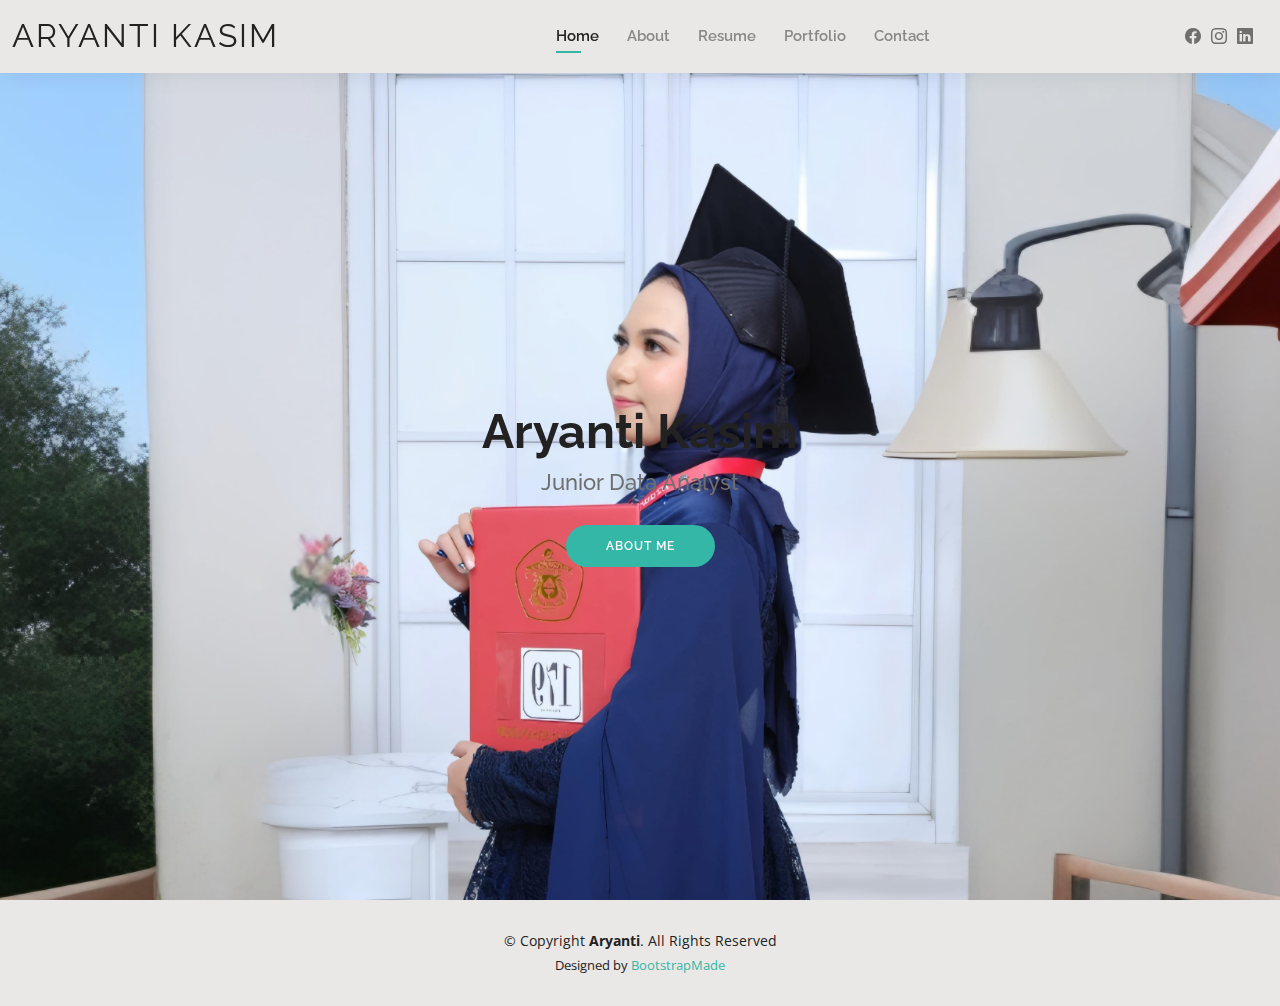
<file: index.html>
<!DOCTYPE html>
<html lang="en">

<head>
  <meta charset="utf-8">
  <meta content="width=device-width, initial-scale=1.0" name="viewport">

  <title>Aryanti Kasim - Index</title>
  <meta content="website portfolio aryanti kasim" name="description">
  <meta content="portfolio" name="keywords">

  <!-- Favicons -->
  <link href="assets/img/favicon.png" rel="icon">
  <link href="assets/img/apple-touch-icon.png" rel="apple-touch-icon">

  <!-- Google Fonts -->
  <link href="https://fonts.googleapis.com/css?family=Open+Sans:300,300i,400,400i,600,600i,700,700i|Raleway:300,300i,400,400i,500,500i,600,600i,700,700i|Poppins:300,300i,400,400i,500,500i,600,600i,700,700i" rel="stylesheet">

  <!-- Vendor CSS Files -->
  <link href="assets/vendor/aos/aos.css" rel="stylesheet">
  <link href="assets/vendor/bootstrap/css/bootstrap.min.css" rel="stylesheet">
  <link href="assets/vendor/bootstrap-icons/bootstrap-icons.css" rel="stylesheet">
  <link href="assets/vendor/boxicons/css/boxicons.min.css" rel="stylesheet">
  <link href="assets/vendor/glightbox/css/glightbox.min.css" rel="stylesheet">
  <link href="assets/vendor/swiper/swiper-bundle.min.css" rel="stylesheet">

  <!-- Template Main CSS File -->
  <link href="assets/css/style.css" rel="stylesheet">

  <!-- =======================================================
  * Template Name: Kelly
  * Template URL: https://bootstrapmade.com/kelly-free-bootstrap-cv-resume-html-template/
  * Updated: Mar 17 2024 with Bootstrap v5.3.3
  * Author: BootstrapMade.com
  * License: https://bootstrapmade.com/license/
  ======================================================== -->
</head>

<body>

  <!-- ======= Header ======= -->
  <header id="header" class="fixed-top">
    <div class="container-fluid d-flex justify-content-between align-items-center">

      <h1 class="logo me-auto me-lg-0"><a href="index.html">Aryanti Kasim</a></h1>
      <!-- Uncomment below if you prefer to use an image logo -->
      <!-- <a href="index.html" class="logo"><img src="assets/img/logo.png" alt="" class="img-fluid"></a>-->

      <nav id="navbar" class="navbar order-last order-lg-0">
        <ul>
          <li><a class="active" href="index.html">Home</a></li>
          <li><a href="about.html">About</a></li>
          <li><a href="resume.html">Resume</a></li>
          <li><a href="portfolio.html">Portfolio</a></li>
          <li><a href="contact.html">Contact</a></li>
        </ul>
        <i class="bi bi-list mobile-nav-toggle"></i>
      </nav><!-- .navbar -->

      <div class="header-social-links">
        <a href="https://www.facebook.com/AuroraAryanti" class="facebook"><i class="bi bi-facebook"></i></a>
        <a href="https://www.instagram.com/aryakasgaf_/" class="instagram"><i class="bi bi-instagram"></i></a>
        <a href="https://www.linkedin.com/in/aryantikasim/" class="linkedin"><i class="bi bi-linkedin"></i></i></a>
      </div>

    </div>

  </header><!-- End Header -->

  <!-- ======= Hero Section ======= -->
  <section id="hero" class="d-flex align-items-center">
    <div class="container d-flex flex-column align-items-center" data-aos="zoom-in" data-aos-delay="100">
      <h1>Aryanti Kasim</h1>
      <h2>Junior Data Analyst</h2>
      <a href="about.html" class="btn-about">About Me</a>
    </div>
  </section><!-- End Hero -->

  <!-- ======= Footer ======= -->
  <footer id="footer">
    <div class="container">
      <div class="copyright">
        &copy; Copyright <strong><span>Aryanti</span></strong>. All Rights Reserved
      </div>
      <div class="credits">
        <!-- All the links in the footer should remain intact. -->
        <!-- You can delete the links only if you purchased the pro version. -->
        <!-- Licensing information: https://bootstrapmade.com/license/ -->
        <!-- Purchase the pro version with working PHP/AJAX contact form: https://bootstrapmade.com/kelly-free-bootstrap-cv-resume-html-template/ -->
        Designed by <a href="https://bootstrapmade.com/">BootstrapMade</a>
      </div>
    </div>
  </footer><!-- End  Footer -->

  <div id="preloader"></div>
  <a href="#" class="back-to-top d-flex align-items-center justify-content-center"><i class="bi bi-arrow-up-short"></i></a>

  <!-- Vendor JS Files -->
  <script src="assets/vendor/purecounter/purecounter_vanilla.js"></script>
  <script src="assets/vendor/aos/aos.js"></script>
  <script src="assets/vendor/bootstrap/js/bootstrap.bundle.min.js"></script>
  <script src="assets/vendor/glightbox/js/glightbox.min.js"></script>
  <script src="assets/vendor/isotope-layout/isotope.pkgd.min.js"></script>
  <script src="assets/vendor/swiper/swiper-bundle.min.js"></script>
  <script src="assets/vendor/waypoints/noframework.waypoints.js"></script>
  <script src="assets/vendor/php-email-form/validate.js"></script>

  <!-- Template Main JS File -->
  <script src="assets/js/main.js"></script>

</body>

</html>
</file>
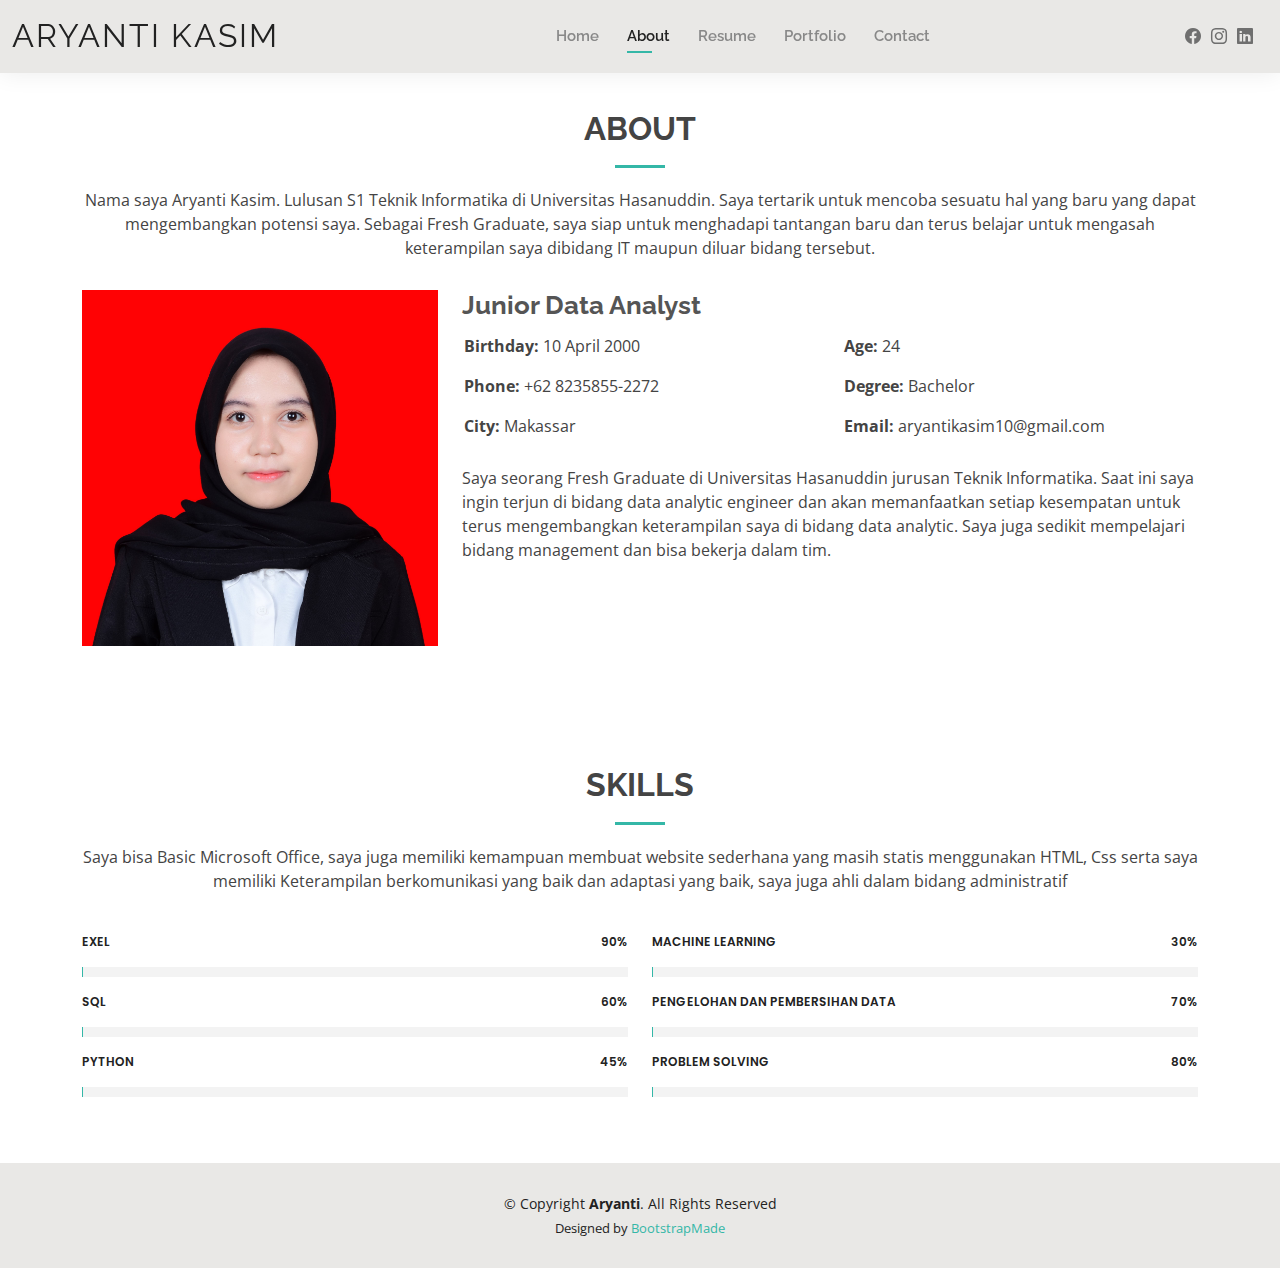
<file: about.html>
<!DOCTYPE html>
<html lang="en">

<head>
  <meta charset="utf-8">
  <meta content="width=device-width, initial-scale=1.0" name="viewport">

  <title>About - Aryanti Kasim</title>
  <meta content="" name="description">
  <meta content="" name="keywords">

  <!-- Favicons -->
  <link href="assets/img/favicon.png" rel="icon">
  <link href="assets/img/apple-touch-icon.png" rel="apple-touch-icon">

  <!-- Google Fonts -->
  <link href="https://fonts.googleapis.com/css?family=Open+Sans:300,300i,400,400i,600,600i,700,700i|Raleway:300,300i,400,400i,500,500i,600,600i,700,700i|Poppins:300,300i,400,400i,500,500i,600,600i,700,700i" rel="stylesheet">

  <!-- Vendor CSS Files -->
  <link href="assets/vendor/aos/aos.css" rel="stylesheet">
  <link href="assets/vendor/bootstrap/css/bootstrap.min.css" rel="stylesheet">
  <link href="assets/vendor/bootstrap-icons/bootstrap-icons.css" rel="stylesheet">
  <link href="assets/vendor/boxicons/css/boxicons.min.css" rel="stylesheet">
  <link href="assets/vendor/glightbox/css/glightbox.min.css" rel="stylesheet">
  <link href="assets/vendor/swiper/swiper-bundle.min.css" rel="stylesheet">

  <!-- Template Main CSS File -->
  <link href="assets/css/style.css" rel="stylesheet">

  <!-- =======================================================
  * Template Name: Kelly
  * Template URL: https://bootstrapmade.com/kelly-free-bootstrap-cv-resume-html-template/
  * Updated: Mar 17 2024 with Bootstrap v5.3.3
  * Author: BootstrapMade.com
  * License: https://bootstrapmade.com/license/
  ======================================================== -->
</head>

<body>

  <!-- ======= Header ======= -->
  <header id="header" class="fixed-top">
    <div class="container-fluid d-flex justify-content-between align-items-center">

      <h1 class="logo me-auto me-lg-0"><a href="index.html">Aryanti Kasim</a></h1>
      <!-- Uncomment below if you prefer to use an image logo -->
      <!-- <a href="index.html" class="logo"><img src="assets/img/logo.png" alt="" class="img-fluid"></a>-->

      <nav id="navbar" class="navbar order-last order-lg-0">
        <ul>
          <li><a href="index.html">Home</a></li>
          <li><a class="active" href="about.html">About</a></li>
          <li><a href="resume.html">Resume</a></li>
          <li><a href="portfolio.html">Portfolio</a></li>
          <li><a href="contact.html">Contact</a></li>
        </ul>
        <i class="bi bi-list mobile-nav-toggle"></i>
      </nav><!-- .navbar -->

      <div class="header-social-links">
        <a href="https://www.facebook.com/AuroraAryanti" target="_blank" class="facebook"><i class="bi bi-facebook"></i></a>
        <a href="https://www.instagram.com/aryakasgaf_/" target="_blank" class="instagram"><i class="bi bi-instagram"></i></a>
        <a href="https://www.linkedin.com/in/aryantikasim/" target="_blank" class="linkedin"><i class="bi bi-linkedin"></i></i></a>
      </div>

    </div>

  </header><!-- End Header -->

  <main id="main">

    <!-- ======= About Section ======= -->
    <section id="about" class="about">
      <div class="container" data-aos="fade-up">

        <div class="section-title">
          <h2>About</h2>
          <p> Nama saya Aryanti Kasim. Lulusan S1 Teknik
            Informatika di Universitas Hasanuddin. Saya
            tertarik untuk mencoba sesuatu hal yang baru
            yang dapat mengembangkan potensi saya.
            Sebagai Fresh Graduate, saya siap untuk
            menghadapi tantangan baru dan terus belajar
            untuk mengasah keterampilan saya dibidang
            IT maupun diluar bidang tersebut.</p>
        </div>

        <div class="row">
          <div class="col-lg-4">
            <img src="assets/img/about1.jpeg" class="img-fluid" alt="">
          </div>
          <div class="col-lg-8 pt-4 pt-lg-0 content">
            <h3>Junior Data Analyst</h3>
            <div class="row">
              <div class="col-lg-6">
                <ul>
                  <li><i class="bi bi-rounded-right"></i> <strong>Birthday:</strong> 10 April 2000</li>
                  <li><i class="bi bi-rounded-right"></i> <strong>Phone:</strong> +62 8235855-2272</li>
                  <li><i class="bi bi-rounded-right"></i> <strong>City:</strong> Makassar</li>
                </ul>
              </div>
              <div class="col-lg-6">
                <ul>
                  <li><i class="bi bi-rounded-right"></i> <strong>Age:</strong> 24</li>
                  <li><i class="bi bi-rounded-right"></i> <strong>Degree:</strong> Bachelor</li>
                  <li><i class="bi bi-rounded-right"></i> <strong>Email:</strong> aryantikasim10@gmail.com</li>
                </ul>
              </div>
            </div>
            <p>
              Saya seorang Fresh Graduate di Universitas Hasanuddin jurusan Teknik Informatika. Saat ini saya ingin terjun di bidang data analytic engineer dan akan memanfaatkan setiap kesempatan untuk terus mengembangkan keterampilan saya di bidang data analytic. Saya juga sedikit mempelajari bidang management dan bisa bekerja dalam tim.
            </p>
          </div>
        </div>

      </div>
    </section><!-- End About Section -->

    <!-- ======= Skills Section ======= -->
    <section id="skills" class="skills">
      <div class="container" data-aos="fade-up">

        <div class="section-title">
          <h2>Skills</h2>
          <p> Saya bisa Basic Microsoft Office, saya juga memiliki kemampuan membuat website sederhana yang masih statis menggunakan HTML, Css serta saya memiliki Keterampilan berkomunikasi yang baik dan adaptasi yang baik, saya juga ahli dalam bidang administratif</p>
        </div>

        <div class="row skills-content">

          <div class="col-lg-6">

            <div class="progress">
              <span class="skill">Exel <i class="val">90%</i></span>
              <div class="progress-bar-wrap">
                <div class="progress-bar" role="progressbar" aria-valuenow="90" aria-valuemin="0" aria-valuemax="100"></div>
              </div>
            </div>

            <div class="progress">
              <span class="skill">Sql <i class="val">60%</i></span>
              <div class="progress-bar-wrap">
                <div class="progress-bar" role="progressbar" aria-valuenow="60" aria-valuemin="0" aria-valuemax="100"></div>
              </div>
            </div>
            
            <div class="progress">
              <span class="skill">python <i class="val">45%</i></span>
              <div class="progress-bar-wrap">
                <div class="progress-bar" role="progressbar" aria-valuenow="45" aria-valuemin="0" aria-valuemax="100"></div>
              </div>
            </div>

          </div>

          <div class="col-lg-6">

            <div class="progress">
              <span class="skill">machine learning <i class="val">30%</i></span>
              <div class="progress-bar-wrap">
                <div class="progress-bar" role="progressbar" aria-valuenow="30" aria-valuemin="0" aria-valuemax="100"></div>
              </div>
            </div>

            <div class="progress">
              <span class="skill">Pengelohan dan Pembersihan Data <i class="val">70%</i></span>
              <div class="progress-bar-wrap">
                <div class="progress-bar" role="progressbar" aria-valuenow="70" aria-valuemin="0" aria-valuemax="100"></div>
              </div>
            </div>

            <div class="progress">
              <span class="skill">Problem Solving <i class="val">80%</i></span>
              <div class="progress-bar-wrap">
                <div class="progress-bar" role="progressbar" aria-valuenow="80" aria-valuemin="0" aria-valuemax="100"></div>
              </div>
            </div>

          </div>

        </div>

      </div>
    </section><!-- End Skills Section -->

  <!-- ======= Footer ======= -->
  <footer id="footer">
    <div class="container">
      <div class="copyright">
        &copy; Copyright <strong><span>Aryanti</span></strong>. All Rights Reserved
      </div>
      <div class="credits">
        <!-- All the links in the footer should remain intact. -->
        <!-- You can delete the links only if you purchased the pro version. -->
        <!-- Licensing information: https://bootstrapmade.com/license/ -->
        <!-- Purchase the pro version with working PHP/AJAX contact form: https://bootstrapmade.com/kelly-free-bootstrap-cv-resume-html-template/ -->
        Designed by <a href="https://bootstrapmade.com/">BootstrapMade</a>
      </div>
    </div>
  </footer><!-- End  Footer -->

  <div id="preloader"></div>
  <a href="#" class="back-to-top d-flex align-items-center justify-content-center"><i class="bi bi-arrow-up-short"></i></a>

  <!-- Vendor JS Files -->
  <script src="assets/vendor/purecounter/purecounter_vanilla.js"></script>
  <script src="assets/vendor/aos/aos.js"></script>
  <script src="assets/vendor/bootstrap/js/bootstrap.bundle.min.js"></script>
  <script src="assets/vendor/glightbox/js/glightbox.min.js"></script>
  <script src="assets/vendor/isotope-layout/isotope.pkgd.min.js"></script>
  <script src="assets/vendor/swiper/swiper-bundle.min.js"></script>
  <script src="assets/vendor/waypoints/noframework.waypoints.js"></script>
  <script src="assets/vendor/php-email-form/validate.js"></script>

  <!-- Template Main JS File -->
  <script src="assets/js/main.js"></script>

</body>

</html>
</file>
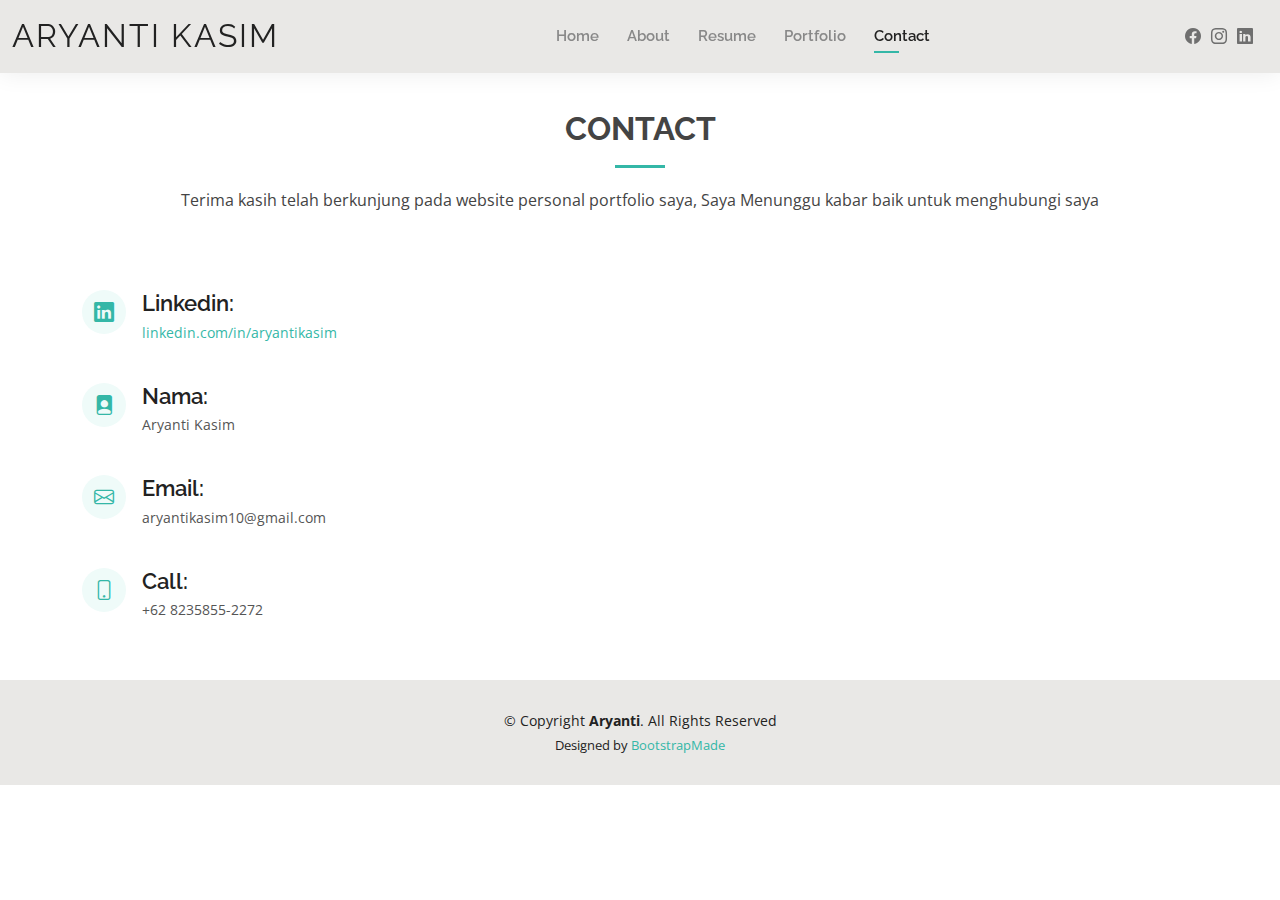
<file: contact.html>
<!DOCTYPE html>
<html lang="en">

<head>
  <meta charset="utf-8">
  <meta content="width=device-width, initial-scale=1.0" name="viewport">

  <title>Hubungi Saya</title>
  <meta content="" name="description">
  <meta content="" name="keywords">

  <!-- Favicons -->
  <link href="assets/img/favicon.png" rel="icon">
  <link href="assets/img/apple-touch-icon.png" rel="apple-touch-icon">

  <!-- Google Fonts -->
  <link href="https://fonts.googleapis.com/css?family=Open+Sans:300,300i,400,400i,600,600i,700,700i|Raleway:300,300i,400,400i,500,500i,600,600i,700,700i|Poppins:300,300i,400,400i,500,500i,600,600i,700,700i" rel="stylesheet">

  <!-- Vendor CSS Files -->
  <link href="assets/vendor/aos/aos.css" rel="stylesheet">
  <link href="assets/vendor/bootstrap/css/bootstrap.min.css" rel="stylesheet">
  <link href="assets/vendor/bootstrap-icons/bootstrap-icons.css" rel="stylesheet">
  <link href="assets/vendor/boxicons/css/boxicons.min.css" rel="stylesheet">
  <link href="assets/vendor/glightbox/css/glightbox.min.css" rel="stylesheet">
  <link href="assets/vendor/swiper/swiper-bundle.min.css" rel="stylesheet">

  <!-- Template Main CSS File -->
  <link href="assets/css/style.css" rel="stylesheet">


  <!-- =======================================================
  * Template Name: Kelly
  * Template URL: https://bootstrapmade.com/kelly-free-bootstrap-cv-resume-html-template/
  * Updated: Mar 17 2024 with Bootstrap v5.3.3
  * Author: BootstrapMade.com
  * License: https://bootstrapmade.com/license/
  ======================================================== -->
</head>

<body>

  <!-- ======= Header ======= -->
  <header id="header" class="fixed-top">
    <div class="container-fluid d-flex justify-content-between align-items-center">

      <h1 class="logo me-auto me-lg-0"><a href="index.html">Aryanti Kasim</a></h1>
      <!-- Uncomment below if you prefer to use an image logo -->
      <!-- <a href="index.html" class="logo"><img src="assets/img/logo.png" alt="" class="img-fluid"></a>-->

      <nav id="navbar" class="navbar order-last order-lg-0">
        <ul>
          <li><a href="index.html">Home</a></li>
          <li><a href="about.html">About</a></li>
          <li><a href="resume.html">Resume</a></li>
          <li><a href="portfolio.html">Portfolio</a></li>
          <li><a class="active" href="contact.html">Contact</a></li>
        </ul>
        <i class="bi bi-list mobile-nav-toggle"></i>
      </nav><!-- .navbar -->

      <div class="header-social-links">
        <a href="https://www.facebook.com/AuroraAryanti" target="_blank" class="facebook"><i class="bi bi-facebook"></i></a>
        <a href="https://www.instagram.com/aryakasgaf_/" target="_blank" class="instagram"><i class="bi bi-instagram"></i></a>
        <a href="https://www.linkedin.com/in/aryantikasim/" target="_blank" class="linkedin"><i class="bi bi-linkedin"></i></i></a>
      </div>

    </div>

  </header><!-- End Header -->

  <main id="main">

    <!-- ======= Contact Section ======= -->
    <section id="contact" class="contact">
      <div class="container" data-aos="fade-up">

        <div class="section-title">
          <h2>Contact</h2>
          <p>Terima kasih telah berkunjung pada website personal portfolio saya, Saya Menunggu kabar baik untuk menghubungi saya</p>
        </div>

        <div class="row mt-5">
          <div class="col-lg-4">
            <div class="info">
              <div class="linkedin">
                <i class="bi bi-linkedin"></i>
                <h4>Linkedin:</h4>
                <p><a href="https://www.linkedin.com/in/aryantikasim/">linkedin.com/in/aryantikasim</a></p>
              </div>


                <div class="phone">
                <i class="bi bi-file-person-fill"></i>
                <h4>Nama:</h4>
                <p> Aryanti Kasim</p>
              </div>
              

              <div class="email">
                <i class="bi bi-envelope"></i>
                <h4>Email:</h4>
                <p>aryantikasim10@gmail.com</a></p>
              </div>

              <div class="phone">
                <i class="bi bi-phone"></i>
                <h4>Call:</h4>
                <p>+62 8235855-2272</p>
              </div>

            </div>

          </div>

        </div>

      </div>
    </section><!-- End Contact Section -->

  </main><!-- End #main -->

  <!-- ======= Footer ======= -->
  <footer id="footer">
    <div class="container">
      <div class="copyright">
        &copy; Copyright <strong><span>Aryanti</span></strong>. All Rights Reserved
      </div>
      <div class="credits">
        <!-- All the links in the footer should remain intact. -->
        <!-- You can delete the links only if you purchased the pro version. -->
        <!-- Licensing information: https://bootstrapmade.com/license/ -->
        <!-- Purchase the pro version with working PHP/AJAX contact form: https://bootstrapmade.com/kelly-free-bootstrap-cv-resume-html-template/ -->
        Designed by <a href="https://bootstrapmade.com/">BootstrapMade</a>
      </div>
    </div>
  </footer><!-- End  Footer -->

  <div id="preloader"></div>
  <a href="#" class="back-to-top d-flex align-items-center justify-content-center"><i class="bi bi-arrow-up-short"></i></a>

  <!-- Vendor JS Files -->
  <script src="assets/vendor/purecounter/purecounter_vanilla.js"></script>
  <script src="assets/vendor/aos/aos.js"></script>
  <script src="assets/vendor/bootstrap/js/bootstrap.bundle.min.js"></script>
  <script src="assets/vendor/glightbox/js/glightbox.min.js"></script>
  <script src="assets/vendor/isotope-layout/isotope.pkgd.min.js"></script>
  <script src="assets/vendor/swiper/swiper-bundle.min.js"></script>
  <script src="assets/vendor/waypoints/noframework.waypoints.js"></script>
  <script src="assets/vendor/php-email-form/validate.js"></script>

  <!-- Template Main JS File -->
  <script src="assets/js/main.js"></script>

</body>

</html>
</file>
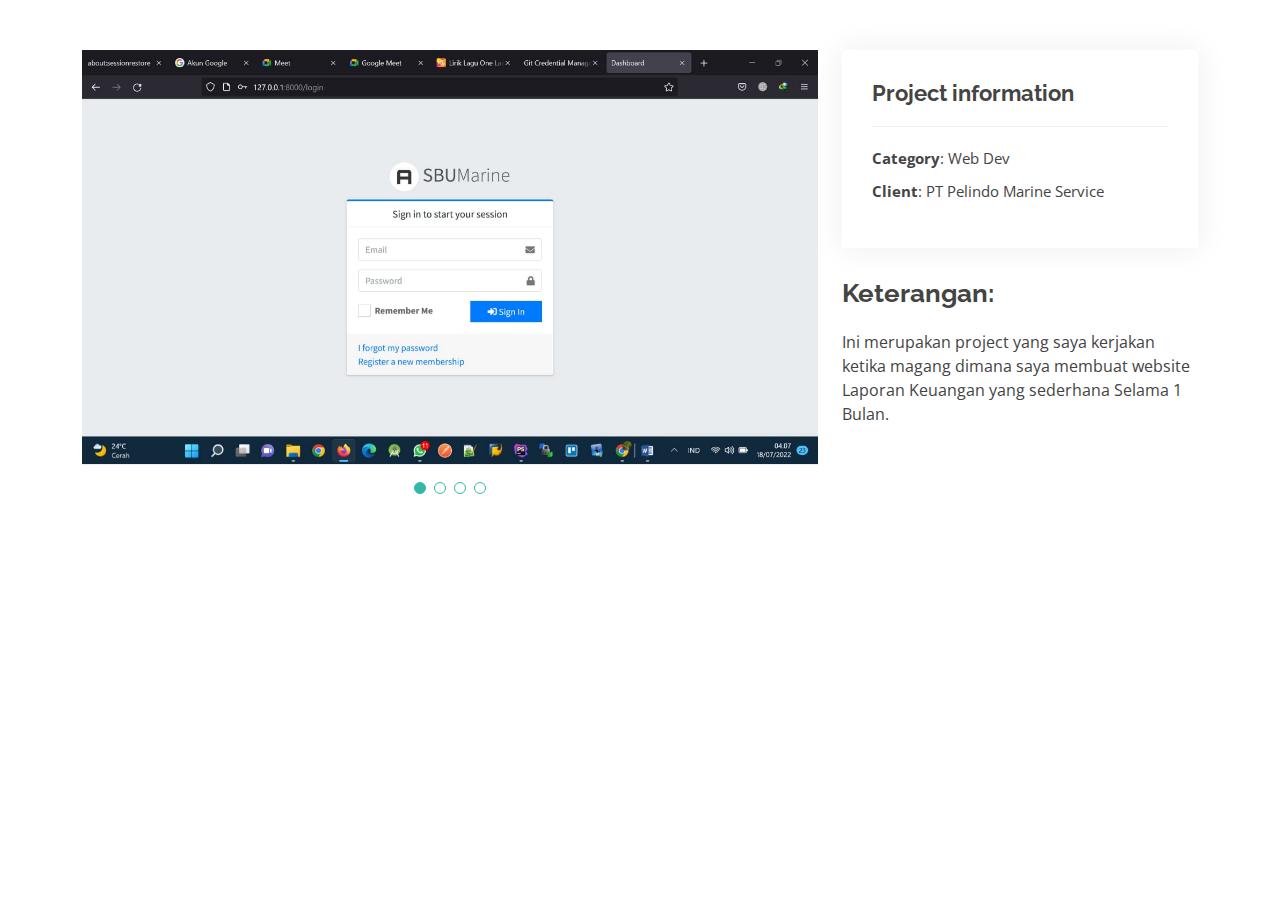
<file: portfolio-details-2.html>
<!DOCTYPE html>
<html lang="en">
  <head>
    <meta charset="utf-8" />
    <meta content="width=device-width, initial-scale=1.0" name="viewport" />

    <title>Portfolio Details - Aryanti Kasim</title>
    <meta content="" name="description" />
    <meta content="" name="keywords" />

    <!-- Favicons -->
    <link href="assets/img/favicon.png" rel="icon" />
    <link href="assets/img/apple-touch-icon.png" rel="apple-touch-icon" />

    <!-- Google Fonts -->
    <link
      href="https://fonts.googleapis.com/css?family=Open+Sans:300,300i,400,400i,600,600i,700,700i|Raleway:300,300i,400,400i,500,500i,600,600i,700,700i|Poppins:300,300i,400,400i,500,500i,600,600i,700,700i"
      rel="stylesheet"
    />

    <!-- Vendor CSS Files -->
    <link href="assets/vendor/aos/aos.css" rel="stylesheet" />
    <link
      href="assets/vendor/bootstrap/css/bootstrap.min.css"
      rel="stylesheet"
    />
    <link
      href="assets/vendor/bootstrap-icons/bootstrap-icons.css"
      rel="stylesheet"
    />
    <link href="assets/vendor/boxicons/css/boxicons.min.css" rel="stylesheet" />
    <link
      href="assets/vendor/glightbox/css/glightbox.min.css"
      rel="stylesheet"
    />
    <link href="assets/vendor/swiper/swiper-bundle.min.css" rel="stylesheet" />

    <!-- Template Main CSS File -->
    <link href="assets/css/style.css" rel="stylesheet" />

    <!-- =======================================================
  * Template Name: Kelly
  * Template URL: https://bootstrapmade.com/kelly-free-bootstrap-cv-resume-html-template/
  * Updated: Mar 17 2024 with Bootstrap v5.3.3
  * Author: BootstrapMade.com
  * License: https://bootstrapmade.com/license/
  ======================================================== -->
  </head>

  <body>
    <main id="main">
      <!-- ======= Portfolio Details Section ======= -->
      <section id="portfolio-details" class="portfolio-details">
        <div class="container">
          <div class="row gy-4">
            <div class="col-lg-8">
              <div class="portfolio-details-slider swiper">
                <div class="swiper-wrapper align-items-center">
                  <div class="swiper-slide">
                    <img
                      src="assets/img/portfolio/project-magang-detail-.jpeg"
                      alt=""
                    />
                  </div>

                  <div class="swiper-slide">
                    <img
                      src="assets/img/portfolio/project-magang-detail-2.jpeg"
                      alt=""
                    />
                  </div>

                  <div class="swiper-slide">
                    <img
                      src="assets/img/portfolio/project-magang-detail-3.jpeg"
                      alt=""
                    />
                  </div>

                  <div class="swiper-slide">
                    <img
                      src="assets/img/portfolio/project-magang-detail-4.jpeg"
                      alt=""
                    />
                  </div>
                </div>
                <div class="swiper-pagination"></div>
              </div>
            </div>

            <div class="col-lg-4">
              <div class="portfolio-info">
                <h3>Project information</h3>
                <ul>
                  <li><strong>Category</strong>: Web Dev</li>
                  <li><strong>Client</strong>: PT Pelindo Marine Service</li>
                </ul>
              </div>
              <div class="portfolio-description">
                <h2>Keterangan:</h2>
                <p>
                  Ini merupakan project yang saya kerjakan ketika magang dimana
                  saya membuat website Laporan Keuangan yang sederhana Selama 1
                  Bulan.
                </p>
              </div>
            </div>
          </div>
        </div>
      </section>
      <!-- End Portfolio Details Section -->
    </main>
    <!-- End #main -->

    <div id="preloader"></div>
    <a
      href="#"
      class="back-to-top d-flex align-items-center justify-content-center"
      ><i class="bi bi-arrow-up-short"></i
    ></a>

    <!-- Vendor JS Files -->
    <script src="assets/vendor/purecounter/purecounter_vanilla.js"></script>
    <script src="assets/vendor/aos/aos.js"></script>
    <script src="assets/vendor/bootstrap/js/bootstrap.bundle.min.js"></script>
    <script src="assets/vendor/glightbox/js/glightbox.min.js"></script>
    <script src="assets/vendor/isotope-layout/isotope.pkgd.min.js"></script>
    <script src="assets/vendor/swiper/swiper-bundle.min.js"></script>
    <script src="assets/vendor/waypoints/noframework.waypoints.js"></script>
    <script src="assets/vendor/php-email-form/validate.js"></script>

    <!-- Template Main JS File -->
    <script src="assets/js/main.js"></script>
  </body>
</html>
</file>
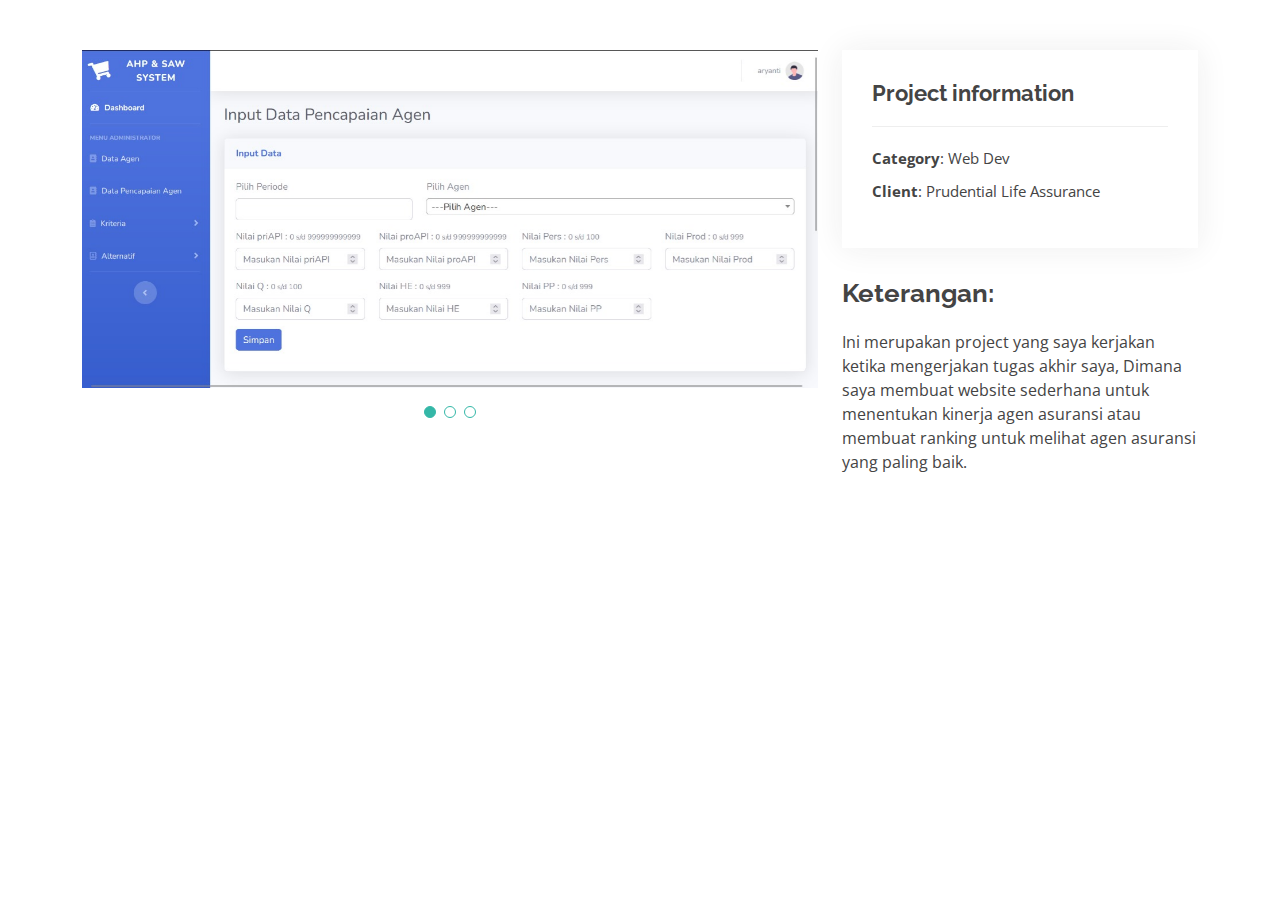
<file: portfolio-details.html>
<!DOCTYPE html>
<html lang="en">
  <head>
    <meta charset="utf-8" />
    <meta content="width=device-width, initial-scale=1.0" name="viewport" />

    <title>Portfolio Details - Aryanti Kasim</title>
    <meta content="" name="description" />
    <meta content="" name="keywords" />

    <!-- Favicons -->
    <link href="assets/img/favicon.png" rel="icon" />
    <link href="assets/img/apple-touch-icon.png" rel="apple-touch-icon" />

    <!-- Google Fonts -->
    <link
      href="https://fonts.googleapis.com/css?family=Open+Sans:300,300i,400,400i,600,600i,700,700i|Raleway:300,300i,400,400i,500,500i,600,600i,700,700i|Poppins:300,300i,400,400i,500,500i,600,600i,700,700i"
      rel="stylesheet"
    />

    <!-- Vendor CSS Files -->
    <link href="assets/vendor/aos/aos.css" rel="stylesheet" />
    <link
      href="assets/vendor/bootstrap/css/bootstrap.min.css"
      rel="stylesheet"
    />
    <link
      href="assets/vendor/bootstrap-icons/bootstrap-icons.css"
      rel="stylesheet"
    />
    <link href="assets/vendor/boxicons/css/boxicons.min.css" rel="stylesheet" />
    <link
      href="assets/vendor/glightbox/css/glightbox.min.css"
      rel="stylesheet"
    />
    <link href="assets/vendor/swiper/swiper-bundle.min.css" rel="stylesheet" />

    <!-- Template Main CSS File -->
    <link href="assets/css/style.css" rel="stylesheet" />

    <!-- =======================================================
  * Template Name: Kelly
  * Template URL: https://bootstrapmade.com/kelly-free-bootstrap-cv-resume-html-template/
  * Updated: Mar 17 2024 with Bootstrap v5.3.3
  * Author: BootstrapMade.com
  * License: https://bootstrapmade.com/license/
  ======================================================== -->
  </head>

  <body>
    <main id="main">
      <!-- ======= Portfolio Details Section ======= -->
      <section id="portfolio-details" class="portfolio-details">
        <div class="container">
          <div class="row gy-4">
            <div class="col-lg-8">
              <div class="portfolio-details-slider swiper">
                <div class="swiper-wrapper align-items-center">
                  <div class="swiper-slide">
                    <img
                      src="assets/img/portfolio/project-skripsi-detail-1.jpeg"
                      alt=""
                    />
                  </div>

                  <div class="swiper-slide">
                    <img
                      src="assets/img/portfolio/project-skripsi-detail-2.jpeg"
                      alt=""
                    />
                  </div>

                  <div class="swiper-slide">
                    <img
                      src="assets/img/portfolio/project-skripsi-detail-3.jpeg"
                      alt=""
                    />
                  </div>
                </div>
                <div class="swiper-pagination"></div>
              </div>
            </div>

            <div class="col-lg-4">
              <div class="portfolio-info">
                <h3>Project information</h3>
                <ul>
                  <li><strong>Category</strong>: Web Dev</li>
                  <li><strong>Client</strong>: Prudential Life Assurance</li>
                </ul>
              </div>
              <div class="portfolio-description">
                <h2>Keterangan:</h2>
                <p>
                  Ini merupakan project yang saya kerjakan ketika mengerjakan tugas akhir saya, Dimana saya membuat website sederhana untuk menentukan kinerja agen asuransi atau membuat ranking untuk melihat agen asuransi yang paling baik.
                </p>
              </div>
            </div>
          </div>
        </div>
      </section>
      <!-- End Portfolio Details Section -->
    </main>
    <!-- End #main -->

    <div id="preloader"></div>
    <a
      href="#"
      class="back-to-top d-flex align-items-center justify-content-center"
      ><i class="bi bi-arrow-up-short"></i
    ></a>

    <!-- Vendor JS Files -->
    <script src="assets/vendor/purecounter/purecounter_vanilla.js"></script>
    <script src="assets/vendor/aos/aos.js"></script>
    <script src="assets/vendor/bootstrap/js/bootstrap.bundle.min.js"></script>
    <script src="assets/vendor/glightbox/js/glightbox.min.js"></script>
    <script src="assets/vendor/isotope-layout/isotope.pkgd.min.js"></script>
    <script src="assets/vendor/swiper/swiper-bundle.min.js"></script>
    <script src="assets/vendor/waypoints/noframework.waypoints.js"></script>
    <script src="assets/vendor/php-email-form/validate.js"></script>

    <!-- Template Main JS File -->
    <script src="assets/js/main.js"></script>
  </body>
</html>
</file>
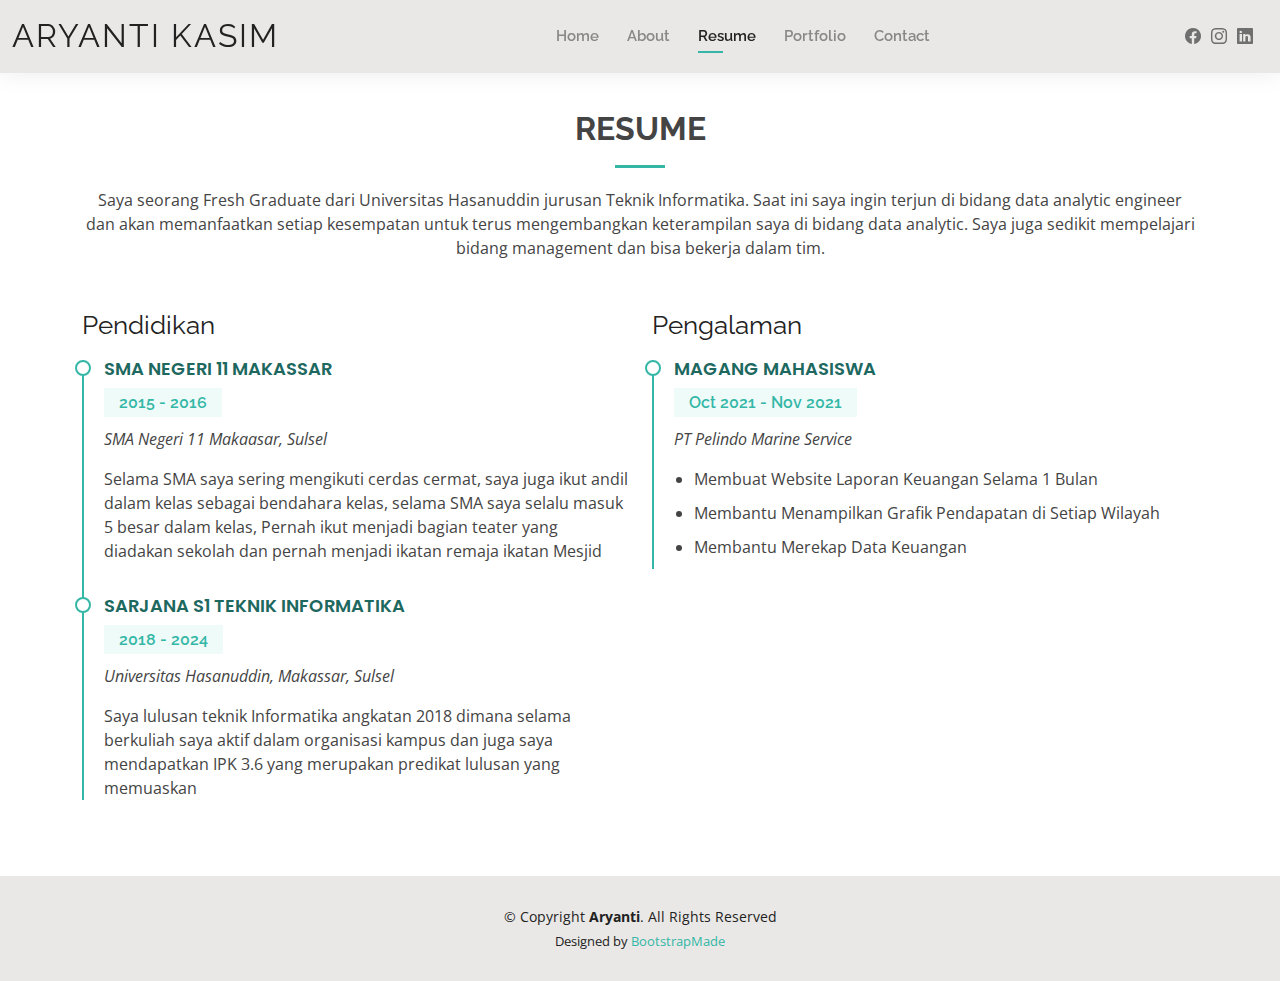
<file: resume.html>
<!DOCTYPE html>
<html lang="en">

<head>
  <meta charset="utf-8">
  <meta content="width=device-width, initial-scale=1.0" name="viewport">

  <title>Resume - Aryanti Kasim</title>
  <meta content="" name="description">
  <meta content="" name="keywords">

  <!-- Favicons -->
  <link href="assets/img/favicon.png" rel="icon">
  <link href="assets/img/apple-touch-icon.png" rel="apple-touch-icon">

  <!-- Google Fonts -->
  <link href="https://fonts.googleapis.com/css?family=Open+Sans:300,300i,400,400i,600,600i,700,700i|Raleway:300,300i,400,400i,500,500i,600,600i,700,700i|Poppins:300,300i,400,400i,500,500i,600,600i,700,700i" rel="stylesheet">

  <!-- Vendor CSS Files -->
  <link href="assets/vendor/aos/aos.css" rel="stylesheet">
  <link href="assets/vendor/bootstrap/css/bootstrap.min.css" rel="stylesheet">
  <link href="assets/vendor/bootstrap-icons/bootstrap-icons.css" rel="stylesheet">
  <link href="assets/vendor/boxicons/css/boxicons.min.css" rel="stylesheet">
  <link href="assets/vendor/glightbox/css/glightbox.min.css" rel="stylesheet">
  <link href="assets/vendor/swiper/swiper-bundle.min.css" rel="stylesheet">

  <!-- Template Main CSS File -->
  <link href="assets/css/style.css" rel="stylesheet">

  <!-- =======================================================
  * Template Name: Kelly
  * Template URL: https://bootstrapmade.com/kelly-free-bootstrap-cv-resume-html-template/
  * Updated: Mar 17 2024 with Bootstrap v5.3.3
  * Author: BootstrapMade.com
  * License: https://bootstrapmade.com/license/
  ======================================================== -->
</head>

<body>

  <!-- ======= Header ======= -->
  <header id="header" class="fixed-top">
    <div class="container-fluid d-flex justify-content-between align-items-center">

      <h1 class="logo me-auto me-lg-0"><a href="index.html">Aryanti Kasim</a></h1>
      <!-- Uncomment below if you prefer to use an image logo -->
      <!-- <a href="index.html" class="logo"><img src="assets/img/logo.png" alt="" class="img-fluid"></a>-->

      <nav id="navbar" class="navbar order-last order-lg-0">
        <ul>
          <li><a href="index.html">Home</a></li>
          <li><a href="about.html">About</a></li>
          <li><a class="active" href="resume.html">Resume</a></li>
          <li><a href="portfolio.html">Portfolio</a></li>
          <li><a href="contact.html">Contact</a></li>
        </ul>
        <i class="bi bi-list mobile-nav-toggle"></i>
      </nav><!-- .navbar -->

      <div class="header-social-links">
        <a href="https://www.facebook.com/AuroraAryanti" target="_blank" class="facebook"><i class="bi bi-facebook"></i></a>
        <a href="https://www.instagram.com/aryakasgaf_/" target="_blank" class="instagram"><i class="bi bi-instagram"></i></a>
        <a href="https://www.linkedin.com/in/aryantikasim/" target="_blank" class="linkedin"><i class="bi bi-linkedin"></i></i></a>
      </div>

    </div>

  </header><!-- End Header -->

  <main id="main">

    <!-- ======= Resume Section ======= -->
    <section id="resume" class="resume">
      <div class="container" data-aos="fade-up">

        <div class="section-title">
          <h2>Resume</h2>
          <p>Saya seorang Fresh Graduate dari Universitas Hasanuddin jurusan Teknik Informatika. Saat ini saya ingin terjun di bidang data analytic engineer dan akan memanfaatkan setiap kesempatan untuk terus mengembangkan keterampilan saya di bidang data analytic. Saya juga sedikit mempelajari bidang management dan bisa bekerja dalam tim.</p>
        </div>

        <div class="row">
          <div class="col-lg-6">
            <h3 class="resume-title">Pendidikan</h3>
            <div class="resume-item">
              <h4>SMA NEGERI 11 MAKASSAR</h4>
              <h5>2015 - 2016</h5>
              <p><em>SMA Negeri 11 Makaasar, Sulsel</em></p>
              <p>Selama SMA saya sering mengikuti cerdas cermat, saya juga ikut andil dalam kelas sebagai bendahara kelas, selama SMA saya selalu masuk 5 besar dalam kelas, Pernah ikut menjadi bagian teater yang diadakan sekolah dan pernah menjadi ikatan remaja ikatan Mesjid</p>
            </div>
            <div class="resume-item">
              <h4>SARJANA S1 TEKNIK INFORMATIKA</h4>
              <h5>2018 - 2024</h5>
              <p><em>Universitas Hasanuddin, Makassar, Sulsel</em></p>
              <p>Saya lulusan teknik Informatika angkatan 2018 dimana selama berkuliah saya aktif dalam organisasi kampus dan juga saya mendapatkan IPK 3.6 yang merupakan predikat lulusan yang memuaskan</p>
            </div>
          </div>
          <div class="col-lg-6">
            <h3 class="resume-title">Pengalaman</h3>
            <div class="resume-item">
              <h4>MAGANG MAHASISWA</h4>
              <h5>Oct 2021 - Nov 2021</h5>
              <p><em>PT Pelindo Marine Service </em></p>
              <p>
              <ul>
                <li>Membuat Website Laporan Keuangan Selama 1 Bulan</li>
                <li> Membantu Menampilkan Grafik Pendapatan di Setiap Wilayah </li>
                <li>Membantu Merekap Data Keuangan</li>
              </ul>
              </p>
            </div>
          </div>
        </div>
      </div>
    </section><!-- End Resume Section -->

  </main><!-- End #main -->

  <!-- ======= Footer ======= -->
  <footer id="footer">
    <div class="container">
      <div class="copyright">
        &copy; Copyright <strong><span>Aryanti</span></strong>. All Rights Reserved
      </div>
      <div class="credits">
        <!-- All the links in the footer should remain intact. -->
        <!-- You can delete the links only if you purchased the pro version. -->
        <!-- Licensing information: https://bootstrapmade.com/license/ -->
        <!-- Purchase the pro version with working PHP/AJAX contact form: https://bootstrapmade.com/kelly-free-bootstrap-cv-resume-html-template/ -->
        Designed by <a href="https://bootstrapmade.com/">BootstrapMade</a>
      </div>
    </div>
  </footer><!-- End  Footer -->

  <div id="preloader"></div>
  <a href="#" class="back-to-top d-flex align-items-center justify-content-center"><i class="bi bi-arrow-up-short"></i></a>

  <!-- Vendor JS Files -->
  <script src="assets/vendor/purecounter/purecounter_vanilla.js"></script>
  <script src="assets/vendor/aos/aos.js"></script>
  <script src="assets/vendor/bootstrap/js/bootstrap.bundle.min.js"></script>
  <script src="assets/vendor/glightbox/js/glightbox.min.js"></script>
  <script src="assets/vendor/isotope-layout/isotope.pkgd.min.js"></script>
  <script src="assets/vendor/swiper/swiper-bundle.min.js"></script>
  <script src="assets/vendor/waypoints/noframework.waypoints.js"></script>
  <script src="assets/vendor/php-email-form/validate.js"></script>

  <!-- Template Main JS File -->
  <script src="assets/js/main.js"></script>

</body>

</html>
</file>
<file: assets/css/style.css>
/**
* Template Name: Kelly
* Template URL: https://bootstrapmade.com/kelly-free-bootstrap-cv-resume-html-template/
* Updated: Mar 17 2024 with Bootstrap v5.3.3
* Author: BootstrapMade.com
* License: https://bootstrapmade.com/license/
*/

/*--------------------------------------------------------------
# General
--------------------------------------------------------------*/
body {
  font-family: "Open Sans", sans-serif;
  color: #444444;
}

a {
  color: #34b7a7;
  text-decoration: none;
}

a:hover {
  color: #51cdbe;
  text-decoration: none;
}

h1,
h2,
h3,
h4,
h5,
h6 {
  font-family: "Raleway", sans-serif;
}

#main {
  margin-top: 50px;
}

@media (max-width: 992px) {
  #main {
    margin-top: 30px;
  }
}

/*--------------------------------------------------------------
# Preloader
--------------------------------------------------------------*/
#preloader {
  position: fixed;
  top: 0;
  left: 0;
  right: 0;
  bottom: 0;
  z-index: 9999;
  overflow: hidden;
  background: #fff;
}

#preloader:before {
  content: "";
  position: fixed;
  top: calc(50% - 30px);
  left: calc(50% - 30px);
  border: 6px solid #34b7a7;
  border-top-color: #dcf5f2;
  border-radius: 50%;
  width: 60px;
  height: 60px;
  animation: animate-preloader 1s linear infinite;
}

@keyframes animate-preloader {
  0% {
    transform: rotate(0deg);
  }

  100% {
    transform: rotate(360deg);
  }
}

/*--------------------------------------------------------------
# Back to top button
--------------------------------------------------------------*/
.back-to-top {
  position: fixed;
  visibility: hidden;
  opacity: 0;
  right: 15px;
  bottom: 15px;
  z-index: 996;
  background: #34b7a7;
  width: 40px;
  height: 40px;
  border-radius: 50px;
  transition: all 0.4s;
}

.back-to-top i {
  font-size: 24px;
  color: #fff;
  line-height: 0;
}

.back-to-top:hover {
  background: #49cbbb;
  color: #fff;
}

.back-to-top.active {
  visibility: visible;
  opacity: 1;
}

/*--------------------------------------------------------------
# Header
--------------------------------------------------------------*/
#header {
  background: #e9e8e6;
  box-shadow: 0px 0px 25px 0 rgba(0, 0, 0, 0.08);
  z-index: 997;
  padding: 15px 0;
}

#header .logo {
  font-size: 32px;
  margin: 0;
  padding: 0;
  line-height: 1;
  font-weight: 400;
  letter-spacing: 2px;
  text-transform: uppercase;
}

#header .logo a {
  color: #222222;
}

#header .logo img {
  max-height: 40px;
}

@media (max-width: 992px) {
  #header .logo {
    font-size: 28px;
  }
}

/*--------------------------------------------------------------
# Header Social Links
--------------------------------------------------------------*/
.header-social-links {
  padding-right: 15px;
}

.header-social-links a {
  color: #6f6f6f;
  padding-left: 6px;
  display: inline-block;
  line-height: 0px;
  transition: 0.3s;
  font-size: 16px;
}

.header-social-links a:hover {
  color: #34b7a7;
}

/*--------------------------------------------------------------
# Navigation Menu
--------------------------------------------------------------*/
/**
* Desktop Navigation 
*/
.navbar {
  padding: 0;
}

.navbar ul {
  margin: 0;
  padding: 0;
  display: flex;
  list-style: none;
  align-items: center;
}

.navbar li {
  position: relative;
  padding: 10px 0 10px 28px;
}

.navbar a,
.navbar a:focus {
  display: flex;
  align-items: center;
  justify-content: space-between;
  font-family: "Raleway", sans-serif;
  font-size: 15px;
  font-weight: 600;
  color: #888888;
  white-space: nowrap;
  transition: 0.3s;
  position: relative;
}

.navbar a i,
.navbar a:focus i {
  font-size: 12px;
  line-height: 0;
  margin-left: 5px;
}

.navbar>ul>li>a:before {
  content: "";
  position: absolute;
  width: 0;
  height: 2px;
  bottom: -5px;
  left: 0;
  background-color: #34b7a7;
  visibility: hidden;
  width: 0px;
  transition: all 0.3s ease-in-out 0s;
}

.navbar a:hover:before,
.navbar li:hover>a:before,
.navbar .active:before {
  visibility: visible;
  width: 25px;
}

.navbar a:hover,
.navbar .active,
.navbar .active:focus,
.navbar li:hover>a {
  color: #222222;
}

.navbar .dropdown ul {
  display: block;
  position: absolute;
  left: 14px;
  top: calc(100% + 30px);
  margin: 0;
  padding: 10px 0;
  z-index: 99;
  opacity: 0;
  visibility: hidden;
  background: #fff;
  box-shadow: 0px 0px 30px rgba(127, 137, 161, 0.25);
  transition: 0.3s;
  border-radius: 4px;
}

.navbar .dropdown ul li {
  min-width: 200px;
  padding: 0;
}

.navbar .dropdown ul a {
  padding: 10px 20px;
  font-size: 15px;
  text-transform: none;
  font-weight: 600;
}

.navbar .dropdown ul a i {
  font-size: 12px;
}

.navbar .dropdown ul a:hover,
.navbar .dropdown ul .active:hover,
.navbar .dropdown ul li:hover>a {
  color: #34b7a7;
}

.navbar .dropdown:hover>ul {
  opacity: 1;
  top: 100%;
  visibility: visible;
}

.navbar .dropdown .dropdown ul {
  top: 0;
  left: calc(100% - 30px);
  visibility: hidden;
}

.navbar .dropdown .dropdown:hover>ul {
  opacity: 1;
  top: 0;
  left: 100%;
  visibility: visible;
}

@media (max-width: 1366px) {
  .navbar .dropdown .dropdown ul {
    left: -90%;
  }

  .navbar .dropdown .dropdown:hover>ul {
    left: -100%;
  }
}

/**
* Mobile Navigation 
*/
.mobile-nav-toggle {
  color: #222222;
  font-size: 28px;
  cursor: pointer;
  display: none;
  line-height: 0;
  transition: 0.5s;
}

.mobile-nav-toggle.bi-x {
  color: #fff;
}

@media (max-width: 991px) {
  .mobile-nav-toggle {
    display: block;
  }

  .navbar ul {
    display: none;
  }
}

.navbar-mobile {
  position: fixed;
  overflow: hidden;
  top: 0;
  right: 0;
  left: 0;
  bottom: 0;
  background: rgba(9, 9, 9, 0.9);
  transition: 0.3s;
  z-index: 999;
}

.navbar-mobile .mobile-nav-toggle {
  position: absolute;
  top: 15px;
  right: 15px;
}

.navbar-mobile ul {
  display: block;
  position: absolute;
  top: 55px;
  right: 15px;
  bottom: 15px;
  left: 15px;
  padding: 10px 0;
  border-radius: 10px;
  background-color: #fff;
  overflow-y: auto;
  transition: 0.3s;
}

.navbar-mobile a,
.navbar-mobile a:focus {
  font-size: 15px;
  padding-right: 15px;
  color: #222222;
}

.navbar-mobile a:hover,
.navbar-mobile .active,
.navbar-mobile li:hover>a {
  color: #34b7a7;
}

.navbar-mobile .getstarted,
.navbar-mobile .getstarted:focus {
  margin: 15px;
}

.navbar-mobile .dropdown ul {
  position: static;
  display: none;
  margin: 10px 20px;
  padding: 10px 0;
  z-index: 99;
  opacity: 1;
  visibility: visible;
  background: #fff;
  box-shadow: 0px 0px 30px rgba(127, 137, 161, 0.25);
}

.navbar-mobile .dropdown ul li {
  min-width: 200px;
}

.navbar-mobile .dropdown ul a {
  padding: 10px 20px;
}

.navbar-mobile .dropdown ul a i {
  font-size: 12px;
}

.navbar-mobile .dropdown ul a:hover,
.navbar-mobile .dropdown ul .active:hover,
.navbar-mobile .dropdown ul li:hover>a {
  color: #34b7a7;
}

.navbar-mobile .dropdown>.dropdown-active {
  display: block;
}

/*--------------------------------------------------------------
# Hero Section
--------------------------------------------------------------*/
#hero {
  margin: 0%;
  padding: 0%;
  width: 100%;
  height: 100vh;
  background: url("../img/background.jpeg") top right;
  background-size: cover;
  background-repeat: no-repeat;
  background-position: center;
}

#hero .container {
  padding-top: 70px;
  position: relative;
}

@media (max-width: 992px) {
  #hero .container {
    padding-top: 58px;
  }
}

#hero h1 {
  margin: 0;
  font-size: 48px;
  font-weight: 700;
  line-height: 56px;
  color: #222222;
}

#hero h2 {
  color: #6f6f6f;
  margin: 10px 0 0 0;
  font-size: 22px;
}

#hero .btn-about {
  font-family: "Raleway", sans-serif;
  text-transform: uppercase;
  font-weight: 600;
  font-size: 12px;
  letter-spacing: 1px;
  display: inline-block;
  padding: 12px 40px;
  border-radius: 50px;
  transition: 0.5s;
  margin-top: 30px;
  color: #fff;
  background: #34b7a7;
}

#hero .btn-about:hover {
  background: #3dc8b7;
}

@media (min-width: 1024px) {
  #hero {
    background-attachment: fixed;
  }
}

@media (max-width: 992px) {
  #hero:before {
    content: "";
    background: rgba(255, 255, 255, 0.8);
    position: absolute;
    bottom: 0;
    top: 0;
    left: 0;
    right: 0;
  }

  #hero h1 {
    font-size: 28px;
    line-height: 36px;
  }

  #hero h2 {
    font-size: 18px;
    line-height: 24px;
  }
}

/*--------------------------------------------------------------
# Sections General
--------------------------------------------------------------*/
section {
  padding: 60px 0;
}

.section-bg {
  background-color: #e7f8f6;
}

.section-title {
  text-align: center;
  padding-bottom: 30px;
}

.section-title h2 {
  font-size: 32px;
  font-weight: bold;
  text-transform: uppercase;
  margin-bottom: 20px;
  padding-bottom: 20px;
  position: relative;
}

.section-title h2::after {
  content: "";
  position: absolute;
  display: block;
  width: 50px;
  height: 3px;
  background: #34b7a7;
  bottom: 0;
  left: calc(50% - 25px);
}

.section-title p {
  margin-bottom: 0;
}

/*--------------------------------------------------------------
# Cta
--------------------------------------------------------------*/
.cta {
  background: linear-gradient(rgba(0, 0, 0, 0.6), rgba(0, 0, 0, 0.6)), url("../img/bg-1.jpg") fixed center center;
  background-size: cover;
  padding: 80px 0;
}

.cta h3 {
  color: #fff;
  font-size: 28px;
  font-weight: 700;
}

.cta p {
  color: #fff;
}

.cta .cta-btn {
  font-family: "Raleway", sans-serif;
  text-transform: uppercase;
  font-weight: 500;
  font-size: 16px;
  letter-spacing: 1px;
  display: inline-block;
  padding: 8px 20px;
  border-radius: 2px;
  transition: 0.5s;
  margin: 10px;
  border: 2px solid #fff;
  color: #fff;
}

.cta .cta-btn:hover {
  background: #34b7a7;
  border: 2px solid #34b7a7;
}

@media (max-width: 1024px) {
  .cta {
    background-attachment: scroll;
  }
}

@media (min-width: 769px) {
  .cta .cta-btn-container {
    display: flex;
    align-items: center;
    justify-content: flex-end;
  }
}

/*--------------------------------------------------------------
# About
--------------------------------------------------------------*/
.about .content h3 {
  font-weight: 700;
  font-size: 26px;
  color: #555555;
}

.about .content ul {
  list-style: none;
  padding: 0;
}

.about .content ul li {
  padding-bottom: 10px;
}

.about .content ul i {
  font-size: 20px;
  padding-right: 2px;
  color: #34b7a7;
}

.about .content p:last-child {
  margin-bottom: 0;
}

/*--------------------------------------------------------------
# Skills
--------------------------------------------------------------*/
.skills .progress {
  height: 60px;
  display: block;
  background: none;
  border-radius: 0;
}

.skills .progress .skill {
  padding: 10px 0;
  margin: 0 0 6px 0;
  text-transform: uppercase;
  display: block;
  font-weight: 600;
  font-family: "Poppins", sans-serif;
  color: #222222;
}

.skills .progress .skill .val {
  float: right;
  font-style: normal;
}

.skills .progress-bar-wrap {
  background: #f3f3f3;
}

.skills .progress-bar {
  width: 1px;
  height: 10px;
  transition: 0.9s;
  background-color: #34b7a7;
}

/*--------------------------------------------------------------
# Facts
--------------------------------------------------------------*/
.facts .counters span {
  font-size: 48px;
  display: block;
  color: #34b7a7;
}

.facts .counters p {
  padding: 0;
  margin: 0 0 20px 0;
  font-family: "Raleway", sans-serif;
  font-size: 14px;
}

/*--------------------------------------------------------------
# Testimonials
--------------------------------------------------------------*/
.testimonials .section-header {
  margin-bottom: 40px;
}

.testimonials .testimonials-carousel,
.testimonials .testimonials-slider {
  overflow: hidden;
}

.testimonials .testimonial-item {
  text-align: center;
}

.testimonials .testimonial-item .testimonial-img {
  width: 120px;
  border-radius: 50%;
  border: 4px solid #fff;
  margin: 0 auto;
}

.testimonials .testimonial-item h3 {
  font-size: 20px;
  font-weight: bold;
  margin: 10px 0 5px 0;
  color: #111;
}

.testimonials .testimonial-item h4 {
  font-size: 14px;
  color: #999;
  margin: 0 0 15px 0;
}

.testimonials .testimonial-item .quote-icon-left,
.testimonials .testimonial-item .quote-icon-right {
  color: #c8efea;
  font-size: 26px;
}

.testimonials .testimonial-item .quote-icon-left {
  display: inline-block;
  left: -5px;
  position: relative;
}

.testimonials .testimonial-item .quote-icon-right {
  display: inline-block;
  right: -5px;
  position: relative;
  top: 10px;
}

.testimonials .testimonial-item p {
  font-style: italic;
  margin: 0 auto 15px auto;
}

@media (min-width: 992px) {
  .testimonials .testimonial-item p {
    width: 80%;
  }
}

.testimonials .swiper-pagination {
  margin-top: 20px;
  position: relative;
}

.testimonials .swiper-pagination .swiper-pagination-bullet {
  width: 12px;
  height: 12px;
  background-color: #fff;
  opacity: 1;
  border: 1px solid #34b7a7;
}

.testimonials .swiper-pagination .swiper-pagination-bullet-active {
  background-color: #34b7a7;
}

/*--------------------------------------------------------------
# Resume
--------------------------------------------------------------*/
.resume .resume-title {
  font-size: 26px;
  font-weight: 400;
  margin-top: 20px;
  margin-bottom: 20px;
  color: #222222;
}

.resume .resume-item {
  padding: 0 0 20px 20px;
  margin-top: -2px;
  border-left: 2px solid #34b7a7;
  position: relative;
}

.resume .resume-item h4 {
  line-height: 18px;
  font-size: 18px;
  font-weight: 600;
  font-family: "Poppins", sans-serif;
  color: #1d685f;
  margin-bottom: 10px;
}

.resume .resume-item h5 {
  font-size: 16px;
  background: #effbf9;
  padding: 5px 15px;
  display: inline-block;
  font-weight: 600;
  margin-bottom: 10px;
  color: #34b7a7;
}

.resume .resume-item ul {
  padding-left: 20px;
}

.resume .resume-item ul li {
  padding-bottom: 10px;
}

.resume .resume-item:last-child {
  padding-bottom: 0;
}

.resume .resume-item::before {
  content: "";
  position: absolute;
  width: 16px;
  height: 16px;
  border-radius: 50px;
  left: -9px;
  top: 0;
  background: #fff;
  border: 2px solid #34b7a7;
}

/*--------------------------------------------------------------
# Services
--------------------------------------------------------------*/
.services .icon-box {
  text-align: center;
  padding: 70px 20px 80px 20px;
  transition: all ease-in-out 0.3s;
  background: #fff;
  box-shadow: 0px 0 35px 0 rgba(0, 0, 0, 0.08);
}

.services .icon-box .icon {
  margin: 0 auto;
  width: 100px;
  height: 100px;
  display: flex;
  align-items: center;
  justify-content: center;
  transition: ease-in-out 0.3s;
  position: relative;
}

.services .icon-box .icon i {
  font-size: 36px;
  transition: 0.5s;
  position: relative;
}

.services .icon-box .icon svg {
  position: absolute;
  top: 0;
  left: 0;
}

.services .icon-box .icon svg path {
  transition: 0.5s;
  fill: #f5f5f5;
}

.services .icon-box h4 {
  font-weight: 600;
  margin: 10px 0 15px 0;
  font-size: 22px;
}

.services .icon-box h4 a {
  color: #222222;
  transition: ease-in-out 0.3s;
}

.services .icon-box p {
  line-height: 24px;
  font-size: 14px;
  margin-bottom: 0;
}

.services .iconbox-blue i {
  color: #47aeff;
}

.services .iconbox-blue:hover .icon i {
  color: #fff;
}

.services .iconbox-blue:hover .icon path {
  fill: #47aeff;
}

.services .iconbox-orange i {
  color: #ffa76e;
}

.services .iconbox-orange:hover .icon i {
  color: #fff;
}

.services .iconbox-orange:hover .icon path {
  fill: #ffa76e;
}

.services .iconbox-pink i {
  color: #e80368;
}

.services .iconbox-pink:hover .icon i {
  color: #fff;
}

.services .iconbox-pink:hover .icon path {
  fill: #e80368;
}

.services .iconbox-yellow i {
  color: #ffbb2c;
}

.services .iconbox-yellow:hover .icon i {
  color: #fff;
}

.services .iconbox-yellow:hover .icon path {
  fill: #ffbb2c;
}

.services .iconbox-red i {
  color: #ff5828;
}

.services .iconbox-red:hover .icon i {
  color: #fff;
}

.services .iconbox-red:hover .icon path {
  fill: #ff5828;
}

.services .iconbox-teal i {
  color: #11dbcf;
}

.services .iconbox-teal:hover .icon i {
  color: #fff;
}

.services .iconbox-teal:hover .icon path {
  fill: #11dbcf;
}

/*--------------------------------------------------------------
# Portfolio
--------------------------------------------------------------*/
.portfolio .portfolio-item {
  margin-bottom: 30px;
}

.portfolio #portfolio-flters {
  padding: 0;
  margin: 0 auto 20px auto;
  list-style: none;
  text-align: center;
}

.portfolio #portfolio-flters li {
  cursor: pointer;
  display: inline-block;
  padding: 8px 16px 10px 16px;
  font-size: 13px;
  font-weight: 500;
  line-height: 1;
  text-transform: uppercase;
  color: #444444;
  margin-bottom: 5px;
  transition: all 0.3s ease-in-out;
  border-radius: 50px;
}

.portfolio #portfolio-flters li:hover,
.portfolio #portfolio-flters li.filter-active {
  color: #fff;
  background: #34b7a7;
}

.portfolio #portfolio-flters li:last-child {
  margin-right: 0;
}

.portfolio .portfolio-wrap {
  transition: 0.3s;
  position: relative;
  overflow: hidden;
  z-index: 1;
  background: rgba(34, 34, 34, 0.6);
}

.portfolio .portfolio-wrap::before {
  content: "";
  background: rgba(34, 34, 34, 0.6);
  position: absolute;
  left: 0;
  right: 0;
  top: 0;
  bottom: 0;
  transition: all ease-in-out 0.3s;
  z-index: 2;
  opacity: 0;
}

.portfolio .portfolio-wrap img {
  transition: all ease-in-out 0.3s;
}

.portfolio .portfolio-wrap .portfolio-info {
  opacity: 0;
  position: absolute;
  top: 0;
  left: 0;
  right: 0;
  bottom: 0;
  z-index: 3;
  transition: all ease-in-out 0.3s;
  display: flex;
  flex-direction: column;
  justify-content: flex-end;
  align-items: flex-start;
  padding: 20px;
}

.portfolio .portfolio-wrap .portfolio-info h4 {
  font-size: 20px;
  color: #fff;
  font-weight: 600;
}

.portfolio .portfolio-wrap .portfolio-info p {
  color: rgba(255, 255, 255, 0.7);
  font-size: 14px;
  text-transform: uppercase;
  padding: 0;
  margin: 0;
  font-style: italic;
}

.portfolio .portfolio-wrap .portfolio-links {
  text-align: center;
  z-index: 4;
}

.portfolio .portfolio-wrap .portfolio-links a {
  color: #fff;
  margin: 0 5px 0 0;
  font-size: 28px;
  display: inline-block;
  transition: 0.3s;
}

.portfolio .portfolio-wrap .portfolio-links a:hover {
  color: #78d9cd;
}

.portfolio .portfolio-wrap:hover::before {
  opacity: 1;
}

.portfolio .portfolio-wrap:hover img {
  transform: scale(1.2);
}

.portfolio .portfolio-wrap:hover .portfolio-info {
  opacity: 1;
}

/*--------------------------------------------------------------
# Portfolio Details
--------------------------------------------------------------*/
.portfolio-details {
  padding-top: 0;
}

.portfolio-details .portfolio-details-slider img {
  width: 100%;
}

.portfolio-details .portfolio-details-slider .swiper-pagination {
  margin-top: 20px;
  position: relative;
}

.portfolio-details .portfolio-details-slider .swiper-pagination .swiper-pagination-bullet {
  width: 12px;
  height: 12px;
  background-color: #fff;
  opacity: 1;
  border: 1px solid #34b7a7;
}

.portfolio-details .portfolio-details-slider .swiper-pagination .swiper-pagination-bullet-active {
  background-color: #34b7a7;
}

.portfolio-details .portfolio-info {
  padding: 30px;
  box-shadow: 0px 0 30px rgba(34, 34, 34, 0.08);
}

.portfolio-details .portfolio-info h3 {
  font-size: 22px;
  font-weight: 700;
  margin-bottom: 20px;
  padding-bottom: 20px;
  border-bottom: 1px solid #eee;
}

.portfolio-details .portfolio-info ul {
  list-style: none;
  padding: 0;
  font-size: 15px;
}

.portfolio-details .portfolio-info ul li+li {
  margin-top: 10px;
}

.portfolio-details .portfolio-description {
  padding-top: 30px;
}

.portfolio-details .portfolio-description h2 {
  font-size: 26px;
  font-weight: 700;
  margin-bottom: 20px;
}

.portfolio-details .portfolio-description p {
  padding: 0;
}

/*--------------------------------------------------------------
# Contact
--------------------------------------------------------------*/
.contact .info {
  width: 100%;
  background: #fff;
}

.contact .info i {
  font-size: 20px;
  color: #34b7a7;
  float: left;
  width: 44px;
  height: 44px;
  background: #effbf9;
  display: flex;
  justify-content: center;
  align-items: center;
  border-radius: 50px;
  transition: all 0.3s ease-in-out;
}

.contact .info h4 {
  padding: 0 0 0 60px;
  font-size: 22px;
  font-weight: 600;
  margin-bottom: 5px;
  color: #222222;
}

.contact .info p {
  padding: 0 0 0 60px;
  margin-bottom: 0;
  font-size: 14px;
  color: #555555;
}

.contact .info .email,
.contact .info .phone {
  margin-top: 40px;
}

.contact .info .email:hover i,
.contact .info .address:hover i,
.contact .info .phone:hover i {
  background: #34b7a7;
  color: #fff;
}

.contact .php-email-form {
  width: 100%;
  background: #fff;
}

.contact .php-email-form .form-group {
  padding-bottom: 8px;
}

.contact .php-email-form .error-message {
  display: none;
  color: #fff;
  background: #ed3c0d;
  text-align: center;
  padding: 15px;
  font-weight: 600;
}

.contact .php-email-form .sent-message {
  display: none;
  color: #fff;
  background: #18d26e;
  text-align: center;
  padding: 15px;
  font-weight: 600;
}

.contact .php-email-form .loading {
  display: none;
  background: #fff;
  text-align: center;
  padding: 15px;
}

.contact .php-email-form .loading:before {
  content: "";
  display: inline-block;
  border-radius: 50%;
  width: 24px;
  height: 24px;
  margin: 0 10px -6px 0;
  border: 3px solid #18d26e;
  border-top-color: #eee;
  animation: animate-loading 1s linear infinite;
}

.contact .php-email-form input,
.contact .php-email-form textarea {
  border-radius: 4px;
  box-shadow: none;
  font-size: 14px;
}

.contact .php-email-form input:focus,
.contact .php-email-form textarea:focus {
  border-color: #34b7a7;
}

.contact .php-email-form input {
  height: 44px;
}

.contact .php-email-form textarea {
  padding: 10px 12px;
}

.contact .php-email-form button[type=submit] {
  background: #34b7a7;
  border: 0;
  padding: 10px 30px 12px 30px;
  color: #fff;
  transition: 0.4s;
  border-radius: 50px;
}

.contact .php-email-form button[type=submit]:hover {
  background: #3dc8b7;
}

@keyframes animate-loading {
  0% {
    transform: rotate(0deg);
  }

  100% {
    transform: rotate(360deg);
  }
}

/*--------------------------------------------------------------
# Footer
--------------------------------------------------------------*/
#footer {
  background: #e9e8e6;
  padding: 30px 0;
  color: #222222;
  font-size: 14px;
  text-align: center;
}

#footer .credits {
  padding-top: 5px;
  font-size: 13px;
}

#footer .credits a {
  color: #34b7a7;
}
</file>
